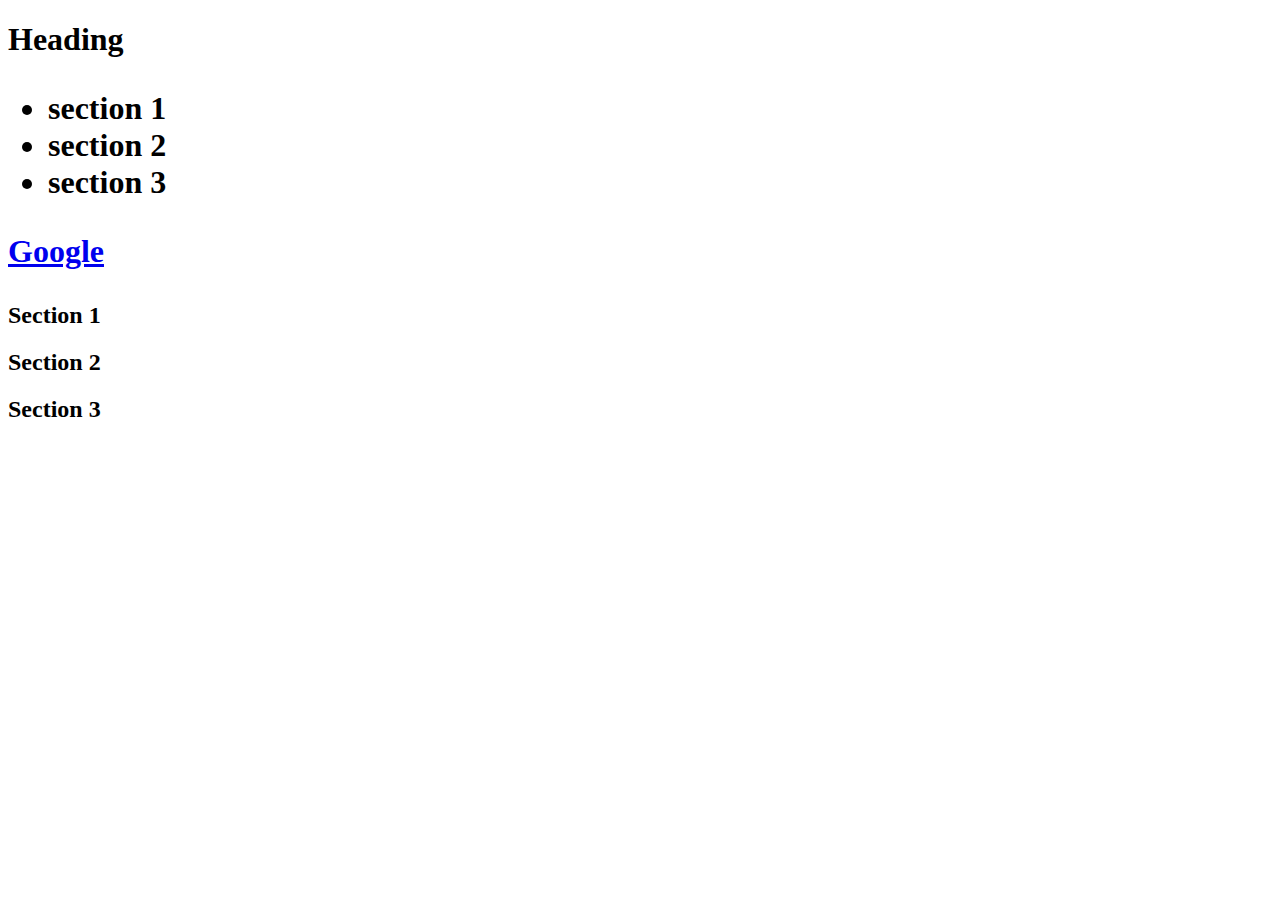
<file: index.html>
<!DOCTYPE html>
<hmtl lang="en">
  <h1> Heading </h>
  
  <ul> 
    <li> section 1 </li>
    <li> section 2 </li>
    <li> section 3 </li>
  </ul>
  
  <p>
    <a href="https://Google.com">Google</a>
    <h2> Section 1 </h2>
    <h2> Section 2 </h2>
    <h2> Section 3 </h2>
  </p>
  
</hmtl lang="en">
</file>
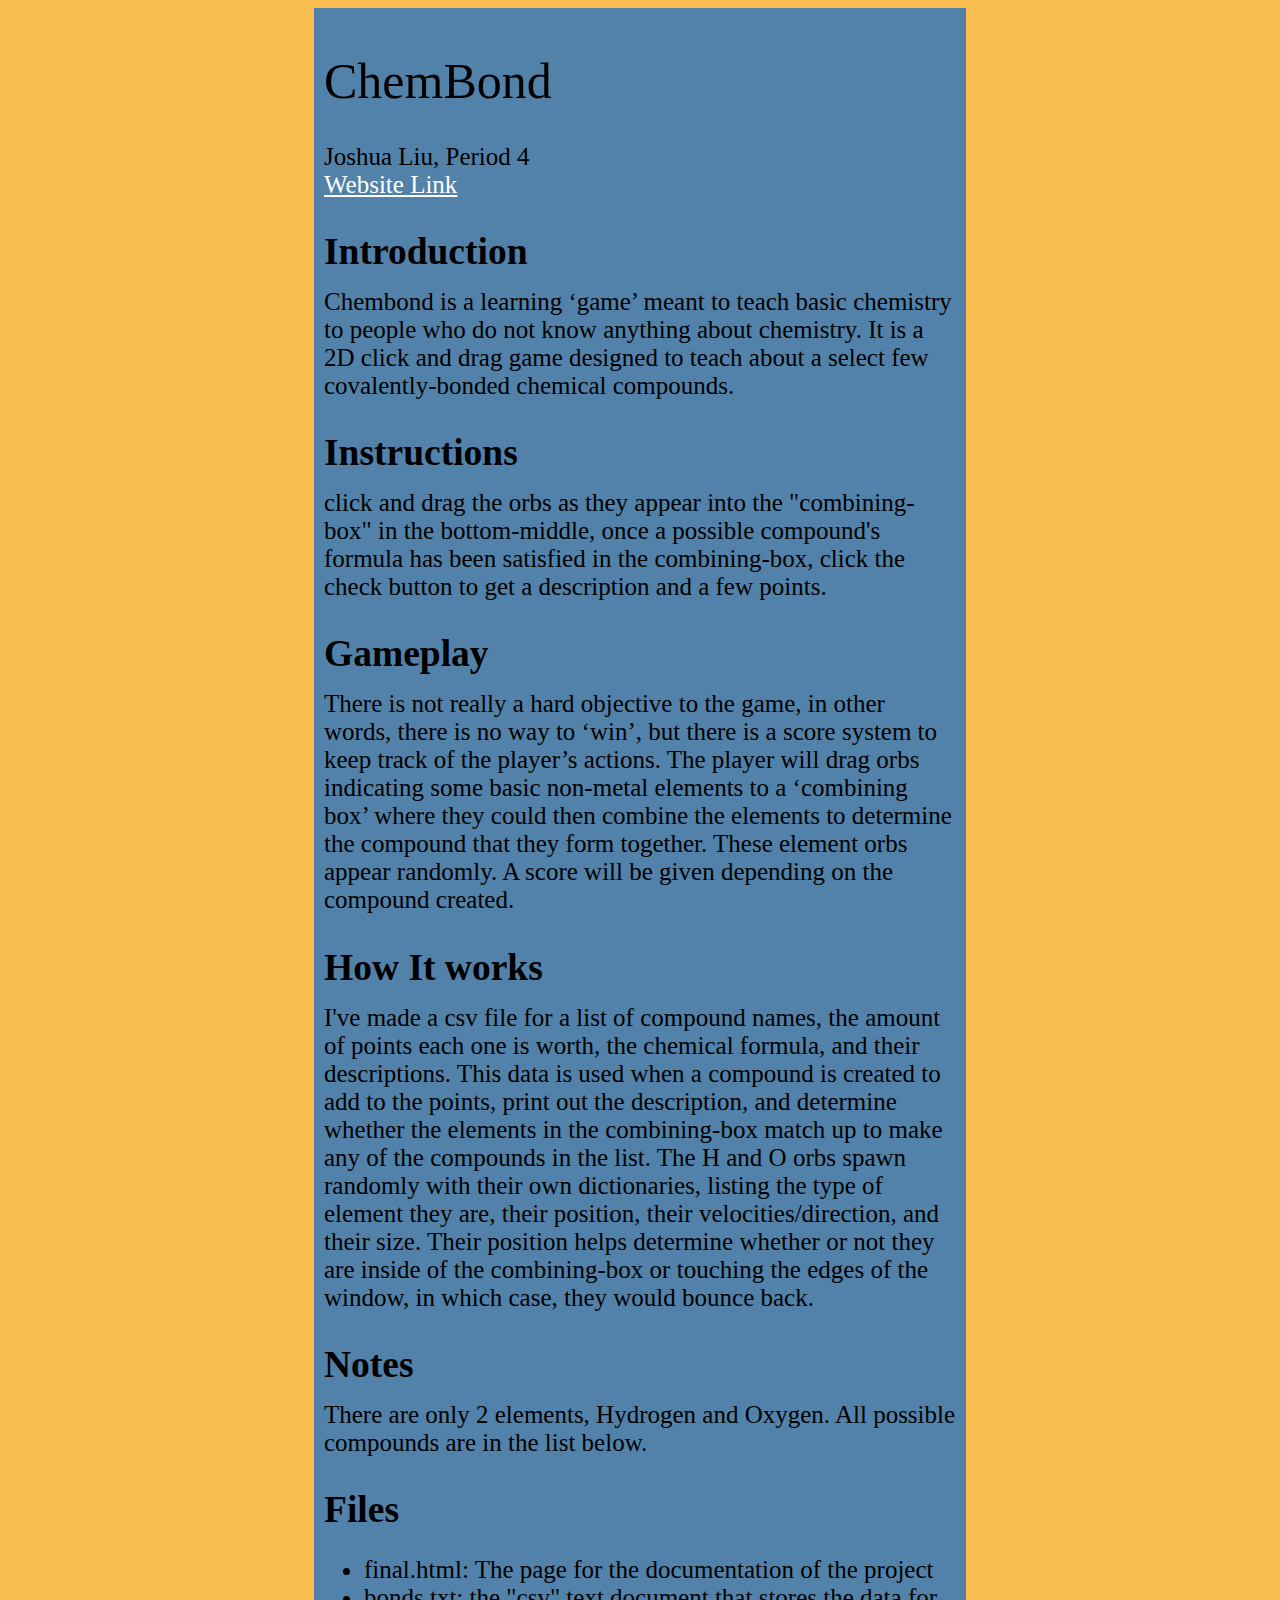
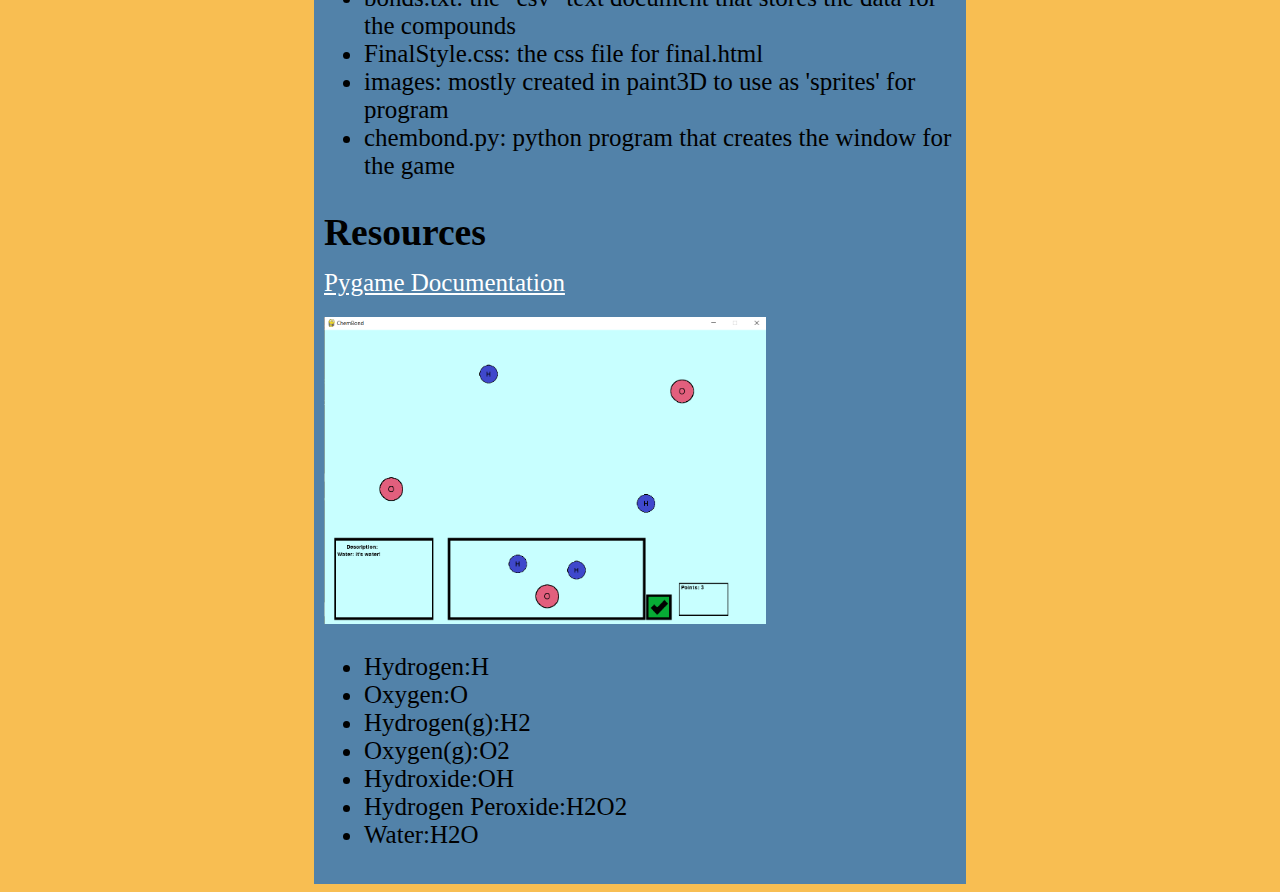
<file: final.html>
<!DOCTYPE html>
<html lang="en">
	<head>
		<title> FinalCS </title>
		<link href="FinalStyle.css" rel="stylesheet">
	</head>
	
	<body>
	
	<div class="color">
	<div class="All">
		<div class="head">
		<h1>ChemBond</h1>
		</div>
	<!-- Body -->
	
		<div class="para">
			Joshua Liu, Period 4
		</div>
	
		<div class="para">
			<a href="https://josh115.github.io/web/final.html"> Website Link </a> <br>
			<h2> Introduction </h2>  Chembond is a learning ‘game’ meant to teach basic chemistry to people who do not know anything about chemistry. It is a 2D click and drag game designed to teach about a select few covalently-bonded chemical compounds.
			<h2> Instructions </h2> click and drag the orbs as they appear into the "combining-box" in the bottom-middle, once a possible compound's formula has been satisfied in the combining-box, click the check button to get a description and a few points.
			<h2> Gameplay </h2> There is not really a hard objective to the game, in other words, there is no way to ‘win’, but there is a score system to keep track of the player’s actions. The player will drag orbs indicating some basic non-metal elements to a ‘combining box’ where they could then combine the elements to determine the compound that they form together. These element orbs appear randomly. A score will be given depending on the compound created.
			<h2> How It works </h2> I've made a csv file for a list of compound names, the amount of points each one is worth, the chemical formula, and their descriptions. This data is used when a compound is created to add to the points, print out the description, and determine whether the elements in the combining-box match up to make any of the compounds in the list. The H and O orbs spawn randomly with their own dictionaries, listing the type of element they are, their position, their velocities/direction, and their size. Their position helps determine whether or not they are inside of the combining-box or touching the edges of the window, in which case, they would bounce back.
			<h2> Notes </h2> There are only 2 elements, Hydrogen and Oxygen. All possible compounds are in the list below. 
			<h2> Files </h2> 
			<ul>
				<li>final.html: The page for the documentation of the project</li>
				<li>bonds.txt: the "csv" text document that stores the data for the compounds</li>
				<li>FinalStyle.css: the css file for final.html</li>
				<li>images: mostly created in paint3D to use as 'sprites' for program</li>
				<li>chembond.py: python program that creates the window for the game</li>
			</ul>
			<h2> Resources </h2><a href="https://www.pygame.org/docs/">Pygame Documentation</a>
		</div>
		
		<div class="image">
		<img src="Chembond.png" alt="G">
		</div>
		
		<div class="para">
			<ul>
				<li>Hydrogen:H</li>
				<li>Oxygen:O</li>
				<li>Hydrogen(g):H2</li>
				<li>Oxygen(g):O2</li>
				<li>Hydroxide:OH</li>
				<li>Hydrogen Peroxide:H2O2</li>
				<li>Water:H2O</li>
			</ul>
		</div>
	</div>
	</div>

	</body>

</html>
</file>
<file: FinalStyle.css>
h1 {
	font:  50px Georgia;
}

.para {
	font: 25px ui-sans-serif;
}

body {
	background-color: #F8BE52;
}

.All {
	display: block;
	width: 50%;
	margin: auto;
	background-color: #5282A9;
	padding: 10px;
}

img {
	width: 70%;
	height: auto;
	margin-top: 20px;
}

a {
	color: white;
}

h2 {
	margin-bottom: 15px;
}
</file>
